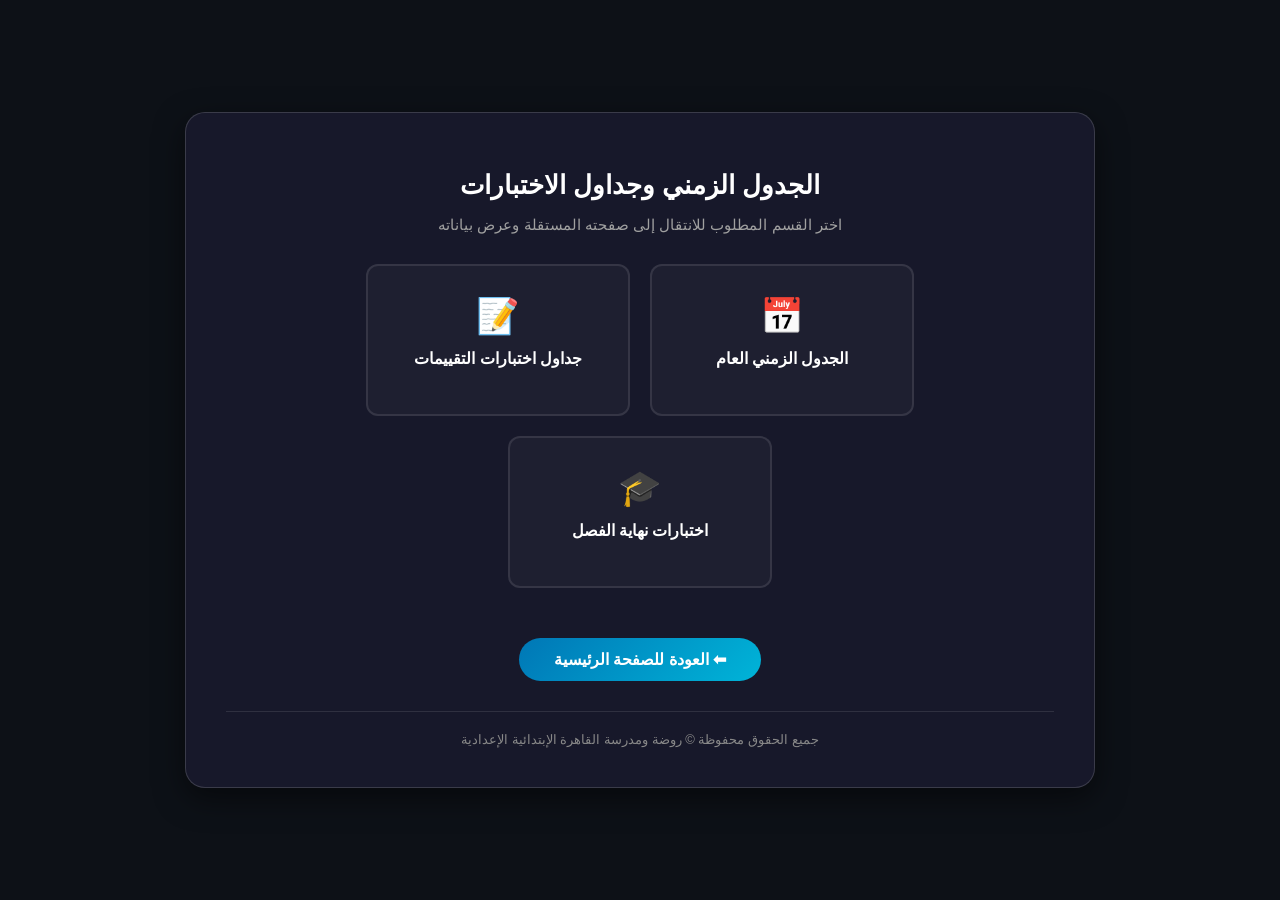
<file: templates/exams_main.html>
<!DOCTYPE html>
<html lang="ar" dir="rtl">
<head>
    <meta charset="UTF-8">
    <meta name="viewport" content="width=device-width, initial-scale=1.0">
    <title>الجدول الزمني وجداول الاختبارات</title>
    <style>
        body { background-color: #0d1117; color: #fff; font-family: Tahoma, sans-serif; margin: 0; padding: 0; display: flex; justify-content: center; align-items: center; min-height: 100vh; }
        .container { width: 100%; max-width: 950px; padding: 20px; box-sizing: border-box; }
        .main-form-box { background: rgba(26, 26, 46, 0.85); border: 1px solid rgba(255, 255, 255, 0.15); border-radius: 20px; padding: 40px; box-shadow: 0 10px 30px rgba(0,0,0,0.5); text-align: center; }
        .hero-section h1 { font-size: 26px; margin-bottom: 10px; color: #fff; }
        .hero-section p { color: #a0a0a0; font-size: 15px; margin-bottom: 30px; }
        .services-grid { display: flex; justify-content: center; gap: 20px; flex-wrap: wrap; margin: 30px 0; }
        .service-card { display: flex; flex-direction: column; align-items: center; justify-content: center; text-align: center; padding: 30px 15px; border-radius: 12px; background: rgba(255, 255, 255, 0.03); border: 2px solid rgba(255, 255, 255, 0.1); transition: all 0.3s ease; width: 230px; color: #fff; text-decoration: none; }
        .service-card:hover { border-color: #00b4d8; background: rgba(0, 180, 216, 0.1); transform: translateY(-4px); }
        .service-card h3 { margin-top: 12px; font-size: 16px; }
        .service-card span { font-size: 35px; }
        .btn-back { display: inline-block; padding: 12px 35px; background: linear-gradient(135deg, #0077b6, #00b4d8); color: #fff; border-radius: 30px; text-decoration: none; font-weight: bold; margin-top: 20px; transition: 0.3s; }
        .btn-back:hover { opacity: 0.9; transform: translateY(-2px); }
        .footer-note { margin-top: 30px; border-top: 1px solid rgba(255, 255, 255, 0.1); padding-top: 20px; font-size: 13px; color: #888; }
    </style>
</head>
<body>
    <div class="container">
        <div class="main-form-box">
            <div class="hero-section">
                <h1>الجدول الزمني وجداول الاختبارات</h1>
                <p>اختر القسم المطلوب للانتقال إلى صفحته المستقلة وعرض بياناته</p>
            </div>

            <div class="services-grid">
                <a href="/exams_timeline/timeline" class="service-card">
                    <span>📅</span>
                    <h3>الجدول الزمني العام</h3>
                </a>
                <a href="/exams_timeline/evaluations" class="service-card">
                    <span>📝</span>
                    <h3>جداول اختبارات التقييمات</h3>
                </a>
                <a href="/exams_timeline/finals" class="service-card">
                    <span>🎓</span>
                    <h3>اختبارات نهاية الفصل</h3>
                </a>
            </div>

            <div>
                <a href="/" class="btn-back">⬅ العودة للصفحة الرئيسية</a>
            </div>

            <div class="footer-note">
                جميع الحقوق محفوظة © روضة ومدرسة القاهرة الإبتدائية الإعدادية
            </div>
        </div>
    </div>
</body>
</html>
</file>
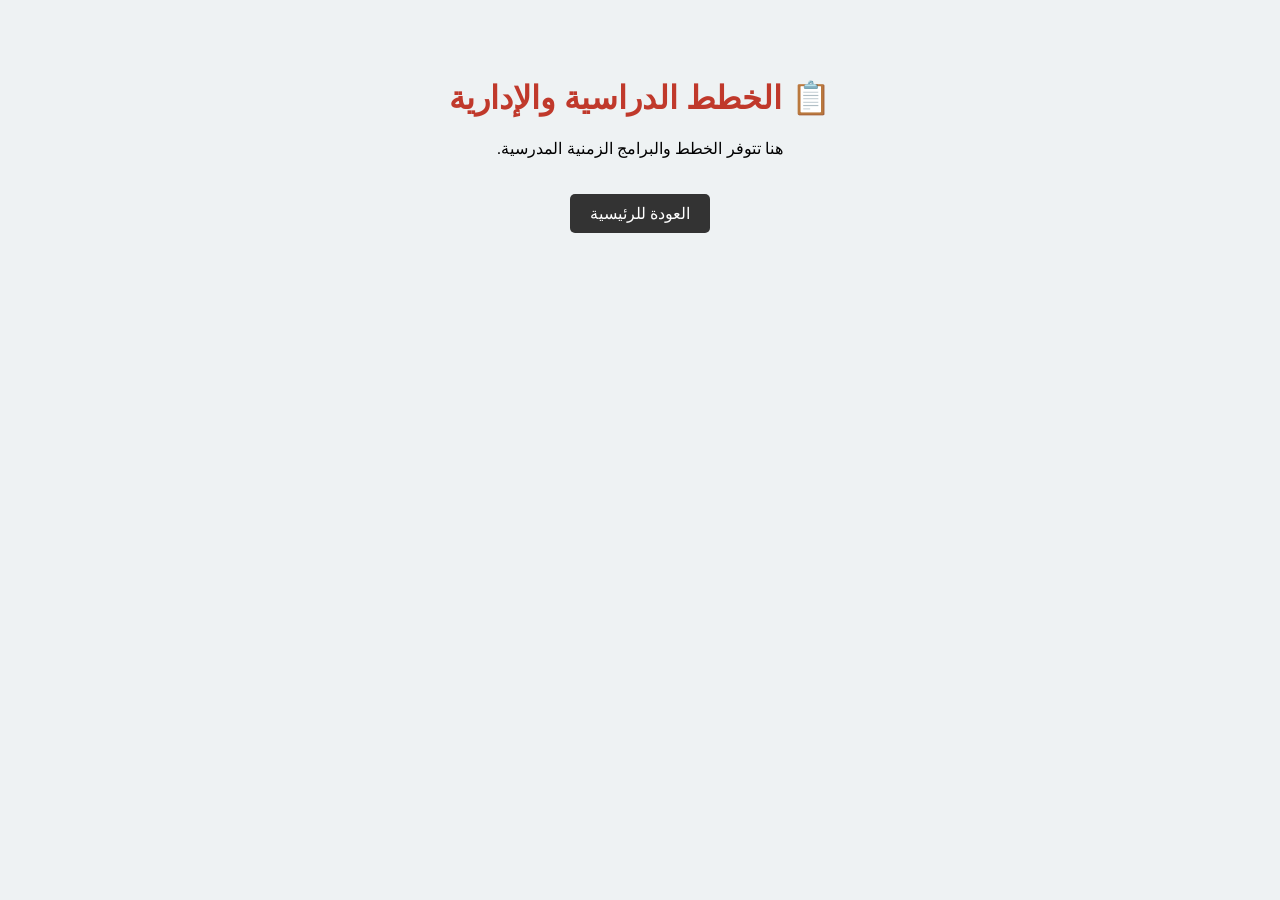
<file: templates/plan.html>
<!DOCTYPE html>
<html lang="ar" dir="rtl">
<head>
    <meta charset="UTF-8">
    <title>الخطط الدراسية</title>
    <style>
        body { font-family: Tahoma, sans-serif; text-align: center; background-color: #eef2f3; padding-top: 50px; }
        h1 { color: #c0392b; }
        a { display: inline-block; margin-top: 20px; text-decoration: none; color: #fff; background-color: #333; padding: 10px 20px; border-radius: 5px; }
    </style>
</head>
<body>
    <h1>📋 الخطط الدراسية والإدارية</h1>
    <p>هنا تتوفر الخطط والبرامج الزمنية المدرسية.</p>
    <a href="/">العودة للرئيسية</a>
</body>
</html>
</file>
